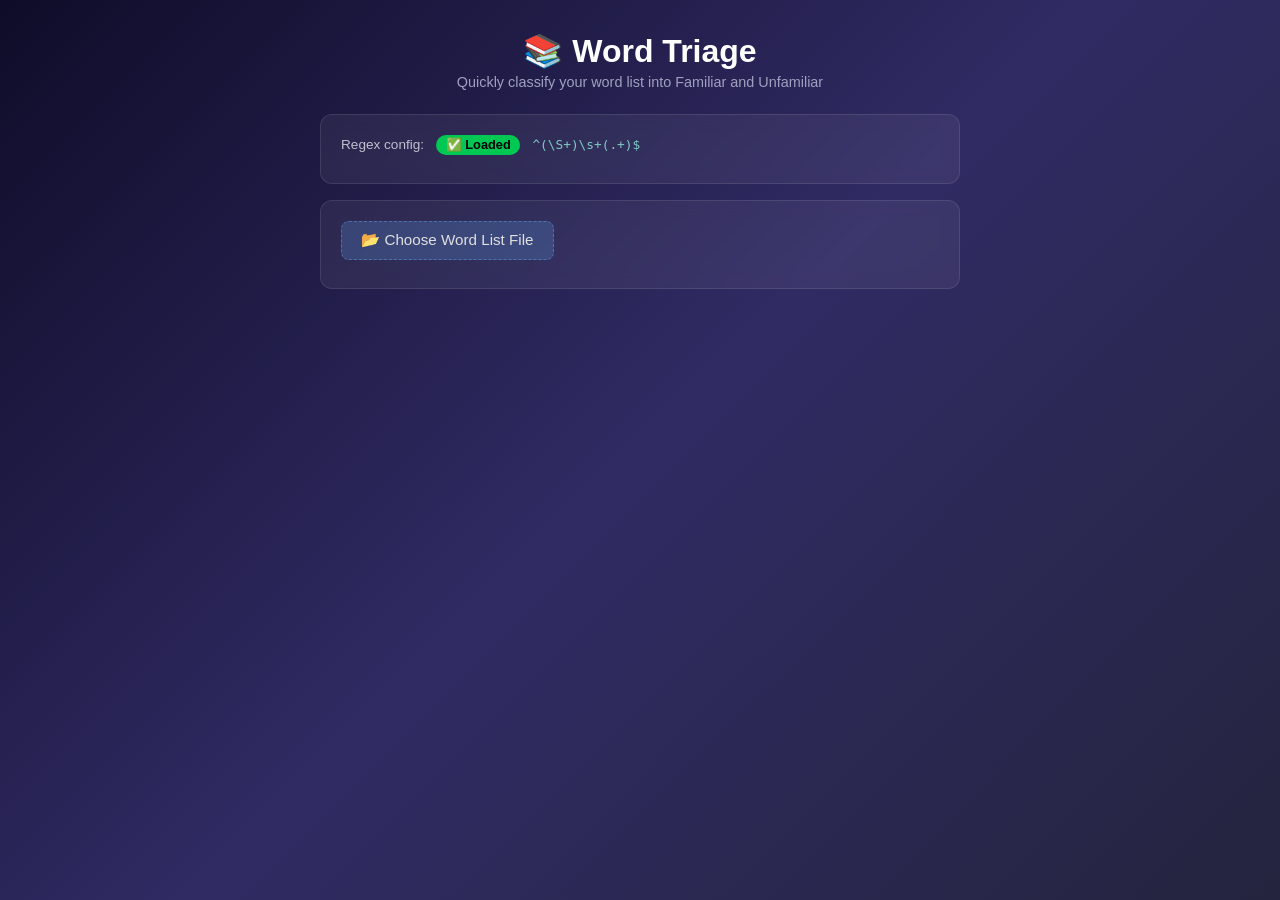
<file: en/tools/word-triage/index.html>
<!DOCTYPE html>
<html lang="en">
<head>
<meta charset="UTF-8">
<meta name="viewport" content="width=device-width, initial-scale=1.0">
<title>Word Triage — Vocabulary Classifier</title>
<link rel="stylesheet" href="../word-triage/style.css">
</head>
<body>
<div class="container">
  <header>
    <h1>📚 Word Triage</h1>
    <p class="subtitle">Quickly classify your word list into Familiar and Unfamiliar</p>
  </header>

  <!-- Step 0: Regex config status -->
  <div id="setup-panel" class="panel">
    <div class="setup-row">
      <label>Regex config:</label>
      <span id="regex-status" class="status-badge loading">Loading...</span>
      <span id="regex-display" class="regex-text"></span>
    </div>
    <div class="setup-row" id="manual-regex-row" style="display:none">
      <label>Enter regex manually:</label>
      <input type="text" id="manual-regex" placeholder="^(\S+)\s+(.+)$" />
      <button id="apply-regex-btn">Apply</button>
    </div>
  </div>

  <!-- Step 1: Load word list file -->
  <div id="load-panel" class="panel">
    <label class="file-label" for="wordlist-file">
      📂 Choose Word List File
      <input type="file" id="wordlist-file" accept=".txt,.csv,.tsv" />
    </label>
    <span id="file-name" class="file-name"></span>
    <span id="parse-result" class="parse-result"></span>
  </div>

  <!-- Step 2: Card interface (hidden until file loaded) -->
  <div id="card-panel" class="panel hidden">
    <!-- Progress -->
    <div class="progress-bar-container">
      <div class="progress-bar" id="progress-bar"></div>
      <span class="progress-text" id="progress-text">0 / 0</span>
    </div>

    <!-- Stats -->
    <div class="stats">
      <span class="stat familiar">✅ Familiar: <strong id="familiar-count">0</strong></span>
      <span class="stat unfamiliar">❌ Unfamiliar: <strong id="unfamiliar-count">0</strong></span>
      <span class="stat remaining">📋 Remaining: <strong id="remaining-count">0</strong></span>
    </div>

    <!-- Word Card -->
    <div class="card-container">
      <div class="card" id="word-card">
        <div class="card-front">
          <span class="word-text" id="word-text"></span>
          <span class="hint">Click to reveal meaning</span>
        </div>
        <div class="card-back">
          <span class="meaning-text" id="meaning-text"></span>
        </div>
      </div>
    </div>

    <!-- Action buttons -->
    <div class="actions">
      <button class="btn btn-unfamiliar" id="btn-unfamiliar" title="Shortcut: ←">
        ❌ Unfamiliar <kbd>←</kbd>
      </button>
      <button class="btn btn-familiar" id="btn-familiar" title="Shortcut: →">
        ✅ Familiar <kbd>→</kbd>
      </button>
    </div>

    <div class="skip-row">
      <button class="btn btn-skip" id="btn-skip" title="Shortcut: ↓">
        ⏭ Skip (decide later) <kbd>↓</kbd>
      </button>
      <button class="btn btn-undo" id="btn-undo" title="Shortcut: Ctrl+Z">
        ↩ Undo <kbd>Ctrl+Z</kbd>
      </button>
    </div>

    <p class="shortcuts-help">
      Shortcuts: <kbd>←</kbd> Unfamiliar &nbsp; <kbd>→</kbd> Familiar &nbsp; <kbd>Space</kbd> Flip &nbsp; <kbd>↓</kbd> Skip
    </p>
  </div>

  <!-- Step 3: Done panel -->
  <div id="done-panel" class="panel hidden">
    <h2>🎉 Classification Complete!</h2>
    <div class="done-stats">
      <p>✅ Familiar: <strong id="done-familiar">0</strong></p>
      <p>❌ Unfamiliar: <strong id="done-unfamiliar">0</strong></p>
      <p>⏭ Skipped: <strong id="done-skipped">0</strong></p>
    </div>
    <div class="export-buttons">
      <button class="btn btn-export" id="btn-export-familiar">📥 Export Familiar</button>
      <button class="btn btn-export" id="btn-export-unfamiliar">📥 Export Unfamiliar</button>
      <button class="btn btn-export" id="btn-export-both">📥 Export Both</button>
    </div>
    <button class="btn btn-restart" id="btn-restart">🔄 Start Over</button>
  </div>
</div>

<script src="app.js"></script>
</body>
</html>
</file>
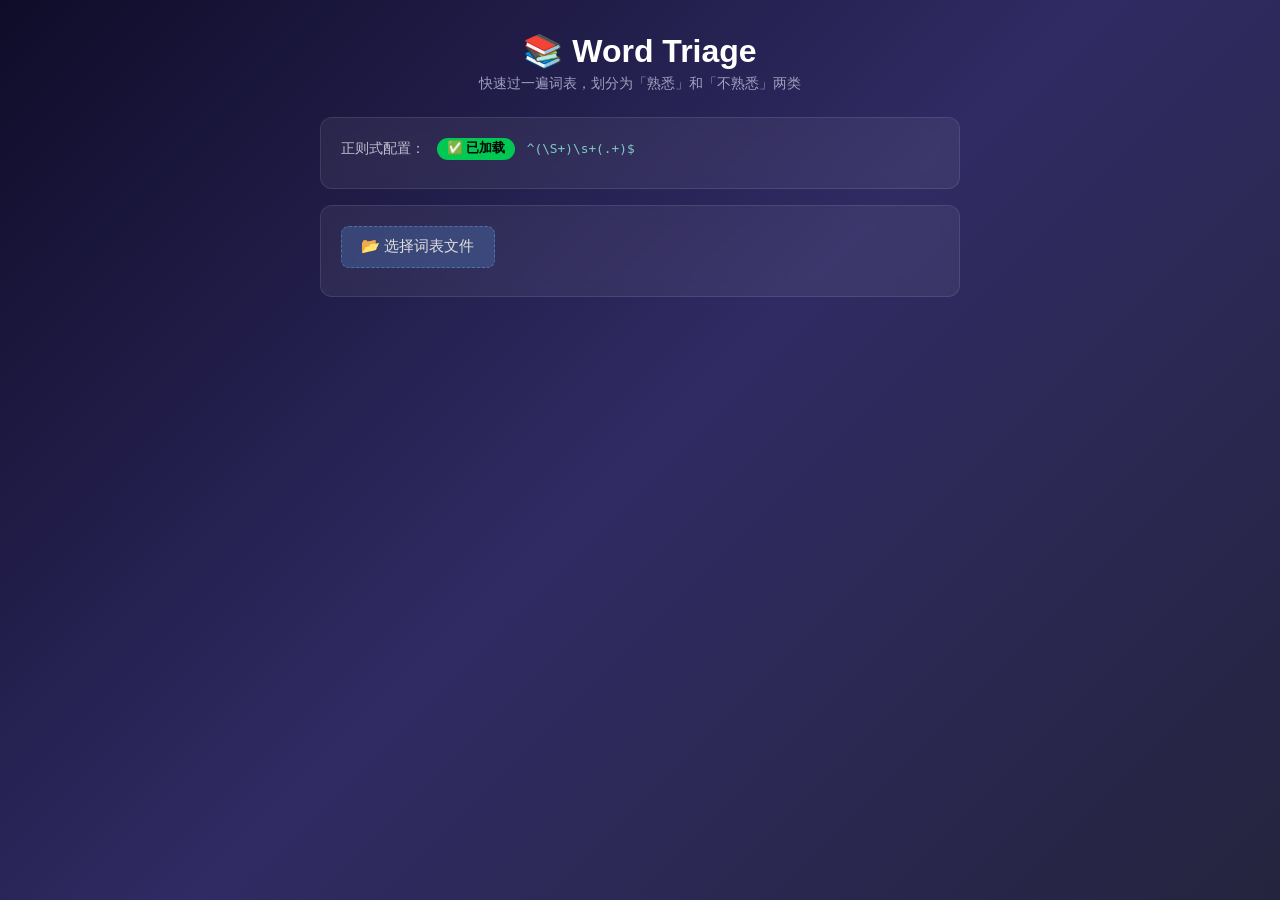
<file: zh/tools/word-triage/index.html>
<!DOCTYPE html>
<html lang="zh-CN">
<head>
<meta charset="UTF-8">
<meta name="viewport" content="width=device-width, initial-scale=1.0">
<title>Word Triage — 词表分类工具</title>
<link rel="stylesheet" href="style.css">
</head>
<body>
<div class="container">
  <header>
    <h1>📚 Word Triage</h1>
    <p class="subtitle">快速过一遍词表，划分为「熟悉」和「不熟悉」两类</p>
  </header>

  <!-- Step 0: Regex config status -->
  <div id="setup-panel" class="panel">
    <div class="setup-row">
      <label>正则式配置：</label>
      <span id="regex-status" class="status-badge loading">加载中...</span>
      <span id="regex-display" class="regex-text"></span>
    </div>
    <div class="setup-row" id="manual-regex-row" style="display:none">
      <label>手动输入正则式：</label>
      <input type="text" id="manual-regex" placeholder="^(\S+)\s+(.+)$" />
      <button id="apply-regex-btn">应用</button>
    </div>
  </div>

  <!-- Step 1: Load word list file -->
  <div id="load-panel" class="panel">
    <label class="file-label" for="wordlist-file">
      📂 选择词表文件
      <input type="file" id="wordlist-file" accept=".txt,.csv,.tsv" />
    </label>
    <span id="file-name" class="file-name"></span>
    <span id="parse-result" class="parse-result"></span>
  </div>

  <!-- Step 2: Card interface (hidden until file loaded) -->
  <div id="card-panel" class="panel hidden">
    <!-- Progress -->
    <div class="progress-bar-container">
      <div class="progress-bar" id="progress-bar"></div>
      <span class="progress-text" id="progress-text">0 / 0</span>
    </div>

    <!-- Stats -->
    <div class="stats">
      <span class="stat familiar">✅ 熟悉：<strong id="familiar-count">0</strong></span>
      <span class="stat unfamiliar">❌ 不熟悉：<strong id="unfamiliar-count">0</strong></span>
      <span class="stat remaining">📋 剩余：<strong id="remaining-count">0</strong></span>
    </div>

    <!-- Word Card -->
    <div class="card-container">
      <div class="card" id="word-card">
        <div class="card-front">
          <span class="word-text" id="word-text"></span>
          <span class="hint">点击翻转查看释义</span>
        </div>
        <div class="card-back">
          <span class="meaning-text" id="meaning-text"></span>
        </div>
      </div>
    </div>

    <!-- Action buttons -->
    <div class="actions">
      <button class="btn btn-unfamiliar" id="btn-unfamiliar" title="快捷键：←">
        ❌ 不熟悉 <kbd>←</kbd>
      </button>
      <button class="btn btn-familiar" id="btn-familiar" title="快捷键：→">
        ✅ 熟悉 <kbd>→</kbd>
      </button>
    </div>

    <div class="skip-row">
      <button class="btn btn-skip" id="btn-skip" title="快捷键：↓">
        ⏭ 跳过（稍后再判）<kbd>↓</kbd>
      </button>
      <button class="btn btn-undo" id="btn-undo" title="快捷键：Ctrl+Z">
        ↩ 撤销 <kbd>Ctrl+Z</kbd>
      </button>
    </div>

    <p class="shortcuts-help">
      快捷键：<kbd>←</kbd> 不熟悉 &nbsp; <kbd>→</kbd> 熟悉 &nbsp; <kbd>Space</kbd> 翻转 &nbsp; <kbd>↓</kbd> 跳过
    </p>
  </div>

  <!-- Step 3: Done panel -->
  <div id="done-panel" class="panel hidden">
    <h2>🎉 分类完成！</h2>
    <div class="done-stats">
      <p>✅ 熟悉：<strong id="done-familiar">0</strong> 个</p>
      <p>❌ 不熟悉：<strong id="done-unfamiliar">0</strong> 个</p>
      <p>⏭ 跳过：<strong id="done-skipped">0</strong> 个</p>
    </div>
    <div class="export-buttons">
      <button class="btn btn-export" id="btn-export-familiar">📥 导出熟悉词表</button>
      <button class="btn btn-export" id="btn-export-unfamiliar">📥 导出不熟悉词表</button>
      <button class="btn btn-export" id="btn-export-both">📥 导出全部</button>
    </div>
    <button class="btn btn-restart" id="btn-restart">🔄 重新开始</button>
  </div>
</div>

<script src="app.js"></script>
</body>
</html>
</file>
<file: en/tools/word-triage/style.css>
/* === Reset & Base === */
*, *::before, *::after { box-sizing: border-box; margin: 0; padding: 0; }

body {
  font-family: -apple-system, BlinkMacSystemFont, "Segoe UI", "Microsoft YaHei", sans-serif;
  background: linear-gradient(135deg, #0f0c29, #302b63, #24243e);
  min-height: 100vh;
  display: flex;
  justify-content: center;
  align-items: flex-start;
  padding: 2rem 1rem;
  color: #e0e0e0;
}

.container {
  width: 100%;
  max-width: 640px;
}

/* === Header === */
header {
  text-align: center;
  margin-bottom: 1.5rem;
}
header h1 {
  font-size: 2rem;
  color: #fff;
  margin-bottom: 0.25rem;
}
.subtitle {
  color: #a0a0c0;
  font-size: 0.9rem;
}

/* === Panels === */
.panel {
  background: rgba(255,255,255,0.06);
  border: 1px solid rgba(255,255,255,0.1);
  border-radius: 12px;
  padding: 1.25rem;
  margin-bottom: 1rem;
  backdrop-filter: blur(8px);
}
.hidden { display: none; }

/* === Setup Panel === */
.setup-row {
  display: flex;
  align-items: center;
  gap: 0.75rem;
  flex-wrap: wrap;
  margin-bottom: 0.5rem;
}
.setup-row:last-child { margin-bottom: 0; }
.setup-row label {
  font-size: 0.85rem;
  color: #c0c0d0;
  white-space: nowrap;
}
.status-badge {
  font-size: 0.8rem;
  padding: 0.15rem 0.6rem;
  border-radius: 20px;
  font-weight: 600;
}
.status-badge.loading { background: #ffaa00; color: #000; }
.status-badge.ok { background: #00c853; color: #000; }
.status-badge.error { background: #ff1744; color: #fff; }
.regex-text {
  font-family: "Fira Code", "Consolas", monospace;
  font-size: 0.8rem;
  color: #80cbc4;
  word-break: break-all;
}
#manual-regex {
  flex: 1;
  min-width: 200px;
  padding: 0.4rem 0.6rem;
  border: 1px solid rgba(255,255,255,0.2);
  border-radius: 6px;
  background: rgba(0,0,0,0.3);
  color: #e0e0e0;
  font-family: "Fira Code", "Consolas", monospace;
  font-size: 0.85rem;
}
#apply-regex-btn {
  padding: 0.4rem 0.8rem;
  border: 1px solid rgba(255,255,255,0.3);
  border-radius: 6px;
  background: rgba(255,255,255,0.1);
  color: #e0e0e0;
  cursor: pointer;
  font-size: 0.85rem;
}
#apply-regex-btn:hover { background: rgba(255,255,255,0.2); }

/* === File Input === */
.file-label {
  display: inline-block;
  padding: 0.6rem 1.2rem;
  background: rgba(100, 180, 255, 0.2);
  border: 1px dashed rgba(100, 180, 255, 0.4);
  border-radius: 8px;
  cursor: pointer;
  font-size: 0.95rem;
  transition: background 0.2s;
}
.file-label:hover { background: rgba(100, 180, 255, 0.3); }
.file-label input { display: none; }
.file-name {
  margin-left: 0.75rem;
  font-size: 0.85rem;
  color: #a0a0c0;
}
.parse-result {
  display: block;
  margin-top: 0.5rem;
  font-size: 0.85rem;
}
.parse-result.success { color: #00c853; }
.parse-result.fail { color: #ff5252; }

/* === Progress === */
.progress-bar-container {
  position: relative;
  height: 8px;
  background: rgba(255,255,255,0.1);
  border-radius: 4px;
  margin-bottom: 0.75rem;
  overflow: hidden;
}
.progress-bar {
  height: 100%;
  background: linear-gradient(90deg, #00c853, #64dd17);
  border-radius: 4px;
  transition: width 0.3s ease;
  width: 0%;
}
.progress-text {
  display: block;
  text-align: center;
  font-size: 0.8rem;
  color: #a0a0c0;
  margin-top: 0.25rem;
}

/* === Stats === */
.stats {
  display: flex;
  justify-content: space-around;
  margin-bottom: 1.5rem;
  gap: 0.5rem;
  flex-wrap: wrap;
}
.stat {
  font-size: 0.9rem;
  padding: 0.4rem 0.8rem;
  border-radius: 8px;
  background: rgba(255,255,255,0.05);
}
.stat.familiar { border-left: 3px solid #00c853; }
.stat.unfamiliar { border-left: 3px solid #ff5252; }
.stat.remaining { border-left: 3px solid #448aff; }

/* === Card === */
.card-container {
  perspective: 800px;
  margin-bottom: 1.5rem;
}
.card {
  width: 100%;
  min-height: 200px;
  position: relative;
  transform-style: preserve-3d;
  transition: transform 0.5s ease;
  cursor: pointer;
}
.card.flipped { transform: rotateY(180deg); }

.card-front, .card-back {
  position: absolute;
  top: 0; left: 0; right: 0;
  min-height: 200px;
  backface-visibility: hidden;
  border-radius: 16px;
  display: flex;
  flex-direction: column;
  align-items: center;
  justify-content: center;
  padding: 2rem;
  text-align: center;
  border: 1px solid rgba(255,255,255,0.15);
}

.card-front {
  background: linear-gradient(145deg, #1a1a3e, #2a2a5e);
  z-index: 2;
}
.card-back {
  background: linear-gradient(145deg, #1a3e1a, #2a5e2a);
  transform: rotateY(180deg);
}

.word-text {
  font-size: 2.5rem;
  font-weight: 700;
  color: #fff;
  letter-spacing: 0.02em;
  margin-bottom: 0.75rem;
}
.meaning-text {
  font-size: 1.3rem;
  color: #c8e6c9;
  line-height: 1.6;
}
.hint {
  font-size: 0.8rem;
  color: #8080a0;
  margin-top: 0.5rem;
}

/* === Buttons === */
.actions {
  display: flex;
  gap: 1rem;
  margin-bottom: 0.75rem;
}
.actions .btn { flex: 1; }

.btn {
  padding: 0.75rem 1.25rem;
  border: none;
  border-radius: 10px;
  font-size: 1rem;
  font-weight: 600;
  cursor: pointer;
  transition: transform 0.1s, box-shadow 0.1s, background 0.2s;
  display: inline-flex;
  align-items: center;
  justify-content: center;
  gap: 0.4rem;
}
.btn:active { transform: scale(0.97); }
.btn kbd {
  font-size: 0.7rem;
  padding: 0.1rem 0.35rem;
  border-radius: 4px;
  background: rgba(0,0,0,0.3);
  opacity: 0.7;
}

.btn-familiar {
  background: #00c853;
  color: #000;
}
.btn-familiar:hover { background: #00e676; box-shadow: 0 4px 16px rgba(0,200,83,0.4); }

.btn-unfamiliar {
  background: #ff1744;
  color: #fff;
}
.btn-unfamiliar:hover { background: #ff5252; box-shadow: 0 4px 16px rgba(255,23,68,0.4); }

.skip-row {
  display: flex;
  gap: 0.75rem;
  margin-bottom: 0.75rem;
}
.skip-row .btn { flex: 1; font-size: 0.85rem; padding: 0.5rem 0.75rem; }

.btn-skip {
  background: rgba(255,255,255,0.08);
  color: #c0c0d0;
  border: 1px solid rgba(255,255,255,0.15);
}
.btn-skip:hover { background: rgba(255,255,255,0.15); }

.btn-undo {
  background: rgba(255,200,0,0.15);
  color: #ffd740;
  border: 1px solid rgba(255,200,0,0.3);
}
.btn-undo:hover { background: rgba(255,200,0,0.25); }
.btn-undo:disabled { opacity: 0.4; cursor: not-allowed; }

.shortcuts-help {
  text-align: center;
  font-size: 0.75rem;
  color: #606080;
}
.shortcuts-help kbd {
  padding: 0.1rem 0.35rem;
  border-radius: 3px;
  background: rgba(255,255,255,0.08);
  border: 1px solid rgba(255,255,255,0.12);
  font-size: 0.7rem;
}

/* === Done Panel === */
#done-panel h2 {
  text-align: center;
  margin-bottom: 1rem;
}
.done-stats {
  display: flex;
  justify-content: center;
  gap: 1.5rem;
  margin-bottom: 1.25rem;
  flex-wrap: wrap;
}
.done-stats p {
  font-size: 1rem;
  padding: 0.5rem 1rem;
  background: rgba(255,255,255,0.05);
  border-radius: 8px;
}

.export-buttons {
  display: flex;
  gap: 0.75rem;
  margin-bottom: 1rem;
  flex-wrap: wrap;
  justify-content: center;
}
.btn-export {
  background: rgba(100, 180, 255, 0.2);
  color: #82b1ff;
  border: 1px solid rgba(100, 180, 255, 0.3);
  font-size: 0.9rem;
}
.btn-export:hover { background: rgba(100, 180, 255, 0.3); }

.btn-restart {
  display: block;
  margin: 0 auto;
  background: rgba(255,255,255,0.08);
  color: #c0c0d0;
}
.btn-restart:hover { background: rgba(255,255,255,0.15); }

/* === Responsive === */
@media (max-width: 480px) {
  .word-text { font-size: 1.8rem; }
  .meaning-text { font-size: 1.1rem; }
  .card-front, .card-back { min-height: 160px; padding: 1.5rem; }
  .actions { flex-direction: column; }
  .skip-row { flex-direction: column; }
}
</file>
<file: zh/tools/word-triage/style.css>
/* === Reset & Base === */
*, *::before, *::after { box-sizing: border-box; margin: 0; padding: 0; }

body {
  font-family: -apple-system, BlinkMacSystemFont, "Segoe UI", "Microsoft YaHei", sans-serif;
  background: linear-gradient(135deg, #0f0c29, #302b63, #24243e);
  min-height: 100vh;
  display: flex;
  justify-content: center;
  align-items: flex-start;
  padding: 2rem 1rem;
  color: #e0e0e0;
}

.container {
  width: 100%;
  max-width: 640px;
}

/* === Header === */
header {
  text-align: center;
  margin-bottom: 1.5rem;
}
header h1 {
  font-size: 2rem;
  color: #fff;
  margin-bottom: 0.25rem;
}
.subtitle {
  color: #a0a0c0;
  font-size: 0.9rem;
}

/* === Panels === */
.panel {
  background: rgba(255,255,255,0.06);
  border: 1px solid rgba(255,255,255,0.1);
  border-radius: 12px;
  padding: 1.25rem;
  margin-bottom: 1rem;
  backdrop-filter: blur(8px);
}
.hidden { display: none; }

/* === Setup Panel === */
.setup-row {
  display: flex;
  align-items: center;
  gap: 0.75rem;
  flex-wrap: wrap;
  margin-bottom: 0.5rem;
}
.setup-row:last-child { margin-bottom: 0; }
.setup-row label {
  font-size: 0.85rem;
  color: #c0c0d0;
  white-space: nowrap;
}
.status-badge {
  font-size: 0.8rem;
  padding: 0.15rem 0.6rem;
  border-radius: 20px;
  font-weight: 600;
}
.status-badge.loading { background: #ffaa00; color: #000; }
.status-badge.ok { background: #00c853; color: #000; }
.status-badge.error { background: #ff1744; color: #fff; }
.regex-text {
  font-family: "Fira Code", "Consolas", monospace;
  font-size: 0.8rem;
  color: #80cbc4;
  word-break: break-all;
}
#manual-regex {
  flex: 1;
  min-width: 200px;
  padding: 0.4rem 0.6rem;
  border: 1px solid rgba(255,255,255,0.2);
  border-radius: 6px;
  background: rgba(0,0,0,0.3);
  color: #e0e0e0;
  font-family: "Fira Code", "Consolas", monospace;
  font-size: 0.85rem;
}
#apply-regex-btn {
  padding: 0.4rem 0.8rem;
  border: 1px solid rgba(255,255,255,0.3);
  border-radius: 6px;
  background: rgba(255,255,255,0.1);
  color: #e0e0e0;
  cursor: pointer;
  font-size: 0.85rem;
}
#apply-regex-btn:hover { background: rgba(255,255,255,0.2); }

/* === File Input === */
.file-label {
  display: inline-block;
  padding: 0.6rem 1.2rem;
  background: rgba(100, 180, 255, 0.2);
  border: 1px dashed rgba(100, 180, 255, 0.4);
  border-radius: 8px;
  cursor: pointer;
  font-size: 0.95rem;
  transition: background 0.2s;
}
.file-label:hover { background: rgba(100, 180, 255, 0.3); }
.file-label input { display: none; }
.file-name {
  margin-left: 0.75rem;
  font-size: 0.85rem;
  color: #a0a0c0;
}
.parse-result {
  display: block;
  margin-top: 0.5rem;
  font-size: 0.85rem;
}
.parse-result.success { color: #00c853; }
.parse-result.fail { color: #ff5252; }

/* === Progress === */
.progress-bar-container {
  position: relative;
  height: 8px;
  background: rgba(255,255,255,0.1);
  border-radius: 4px;
  margin-bottom: 0.75rem;
  overflow: hidden;
}
.progress-bar {
  height: 100%;
  background: linear-gradient(90deg, #00c853, #64dd17);
  border-radius: 4px;
  transition: width 0.3s ease;
  width: 0%;
}
.progress-text {
  display: block;
  text-align: center;
  font-size: 0.8rem;
  color: #a0a0c0;
  margin-top: 0.25rem;
}

/* === Stats === */
.stats {
  display: flex;
  justify-content: space-around;
  margin-bottom: 1.5rem;
  gap: 0.5rem;
  flex-wrap: wrap;
}
.stat {
  font-size: 0.9rem;
  padding: 0.4rem 0.8rem;
  border-radius: 8px;
  background: rgba(255,255,255,0.05);
}
.stat.familiar { border-left: 3px solid #00c853; }
.stat.unfamiliar { border-left: 3px solid #ff5252; }
.stat.remaining { border-left: 3px solid #448aff; }

/* === Card === */
.card-container {
  perspective: 800px;
  margin-bottom: 1.5rem;
}
.card {
  width: 100%;
  min-height: 200px;
  position: relative;
  transform-style: preserve-3d;
  transition: transform 0.5s ease;
  cursor: pointer;
}
.card.flipped { transform: rotateY(180deg); }

.card-front, .card-back {
  position: absolute;
  top: 0; left: 0; right: 0;
  min-height: 200px;
  backface-visibility: hidden;
  border-radius: 16px;
  display: flex;
  flex-direction: column;
  align-items: center;
  justify-content: center;
  padding: 2rem;
  text-align: center;
  border: 1px solid rgba(255,255,255,0.15);
}

.card-front {
  background: linear-gradient(145deg, #1a1a3e, #2a2a5e);
  z-index: 2;
}
.card-back {
  background: linear-gradient(145deg, #1a3e1a, #2a5e2a);
  transform: rotateY(180deg);
}

.word-text {
  font-size: 2.5rem;
  font-weight: 700;
  color: #fff;
  letter-spacing: 0.02em;
  margin-bottom: 0.75rem;
}
.meaning-text {
  font-size: 1.3rem;
  color: #c8e6c9;
  line-height: 1.6;
}
.hint {
  font-size: 0.8rem;
  color: #8080a0;
  margin-top: 0.5rem;
}

/* === Buttons === */
.actions {
  display: flex;
  gap: 1rem;
  margin-bottom: 0.75rem;
}
.actions .btn { flex: 1; }

.btn {
  padding: 0.75rem 1.25rem;
  border: none;
  border-radius: 10px;
  font-size: 1rem;
  font-weight: 600;
  cursor: pointer;
  transition: transform 0.1s, box-shadow 0.1s, background 0.2s;
  display: inline-flex;
  align-items: center;
  justify-content: center;
  gap: 0.4rem;
}
.btn:active { transform: scale(0.97); }
.btn kbd {
  font-size: 0.7rem;
  padding: 0.1rem 0.35rem;
  border-radius: 4px;
  background: rgba(0,0,0,0.3);
  opacity: 0.7;
}

.btn-familiar {
  background: #00c853;
  color: #000;
}
.btn-familiar:hover { background: #00e676; box-shadow: 0 4px 16px rgba(0,200,83,0.4); }

.btn-unfamiliar {
  background: #ff1744;
  color: #fff;
}
.btn-unfamiliar:hover { background: #ff5252; box-shadow: 0 4px 16px rgba(255,23,68,0.4); }

.skip-row {
  display: flex;
  gap: 0.75rem;
  margin-bottom: 0.75rem;
}
.skip-row .btn { flex: 1; font-size: 0.85rem; padding: 0.5rem 0.75rem; }

.btn-skip {
  background: rgba(255,255,255,0.08);
  color: #c0c0d0;
  border: 1px solid rgba(255,255,255,0.15);
}
.btn-skip:hover { background: rgba(255,255,255,0.15); }

.btn-undo {
  background: rgba(255,200,0,0.15);
  color: #ffd740;
  border: 1px solid rgba(255,200,0,0.3);
}
.btn-undo:hover { background: rgba(255,200,0,0.25); }
.btn-undo:disabled { opacity: 0.4; cursor: not-allowed; }

.shortcuts-help {
  text-align: center;
  font-size: 0.75rem;
  color: #606080;
}
.shortcuts-help kbd {
  padding: 0.1rem 0.35rem;
  border-radius: 3px;
  background: rgba(255,255,255,0.08);
  border: 1px solid rgba(255,255,255,0.12);
  font-size: 0.7rem;
}

/* === Done Panel === */
#done-panel h2 {
  text-align: center;
  margin-bottom: 1rem;
}
.done-stats {
  display: flex;
  justify-content: center;
  gap: 1.5rem;
  margin-bottom: 1.25rem;
  flex-wrap: wrap;
}
.done-stats p {
  font-size: 1rem;
  padding: 0.5rem 1rem;
  background: rgba(255,255,255,0.05);
  border-radius: 8px;
}

.export-buttons {
  display: flex;
  gap: 0.75rem;
  margin-bottom: 1rem;
  flex-wrap: wrap;
  justify-content: center;
}
.btn-export {
  background: rgba(100, 180, 255, 0.2);
  color: #82b1ff;
  border: 1px solid rgba(100, 180, 255, 0.3);
  font-size: 0.9rem;
}
.btn-export:hover { background: rgba(100, 180, 255, 0.3); }

.btn-restart {
  display: block;
  margin: 0 auto;
  background: rgba(255,255,255,0.08);
  color: #c0c0d0;
}
.btn-restart:hover { background: rgba(255,255,255,0.15); }

/* === Responsive === */
@media (max-width: 480px) {
  .word-text { font-size: 1.8rem; }
  .meaning-text { font-size: 1.1rem; }
  .card-front, .card-back { min-height: 160px; padding: 1.5rem; }
  .actions { flex-direction: column; }
  .skip-row { flex-direction: column; }
}
</file>
